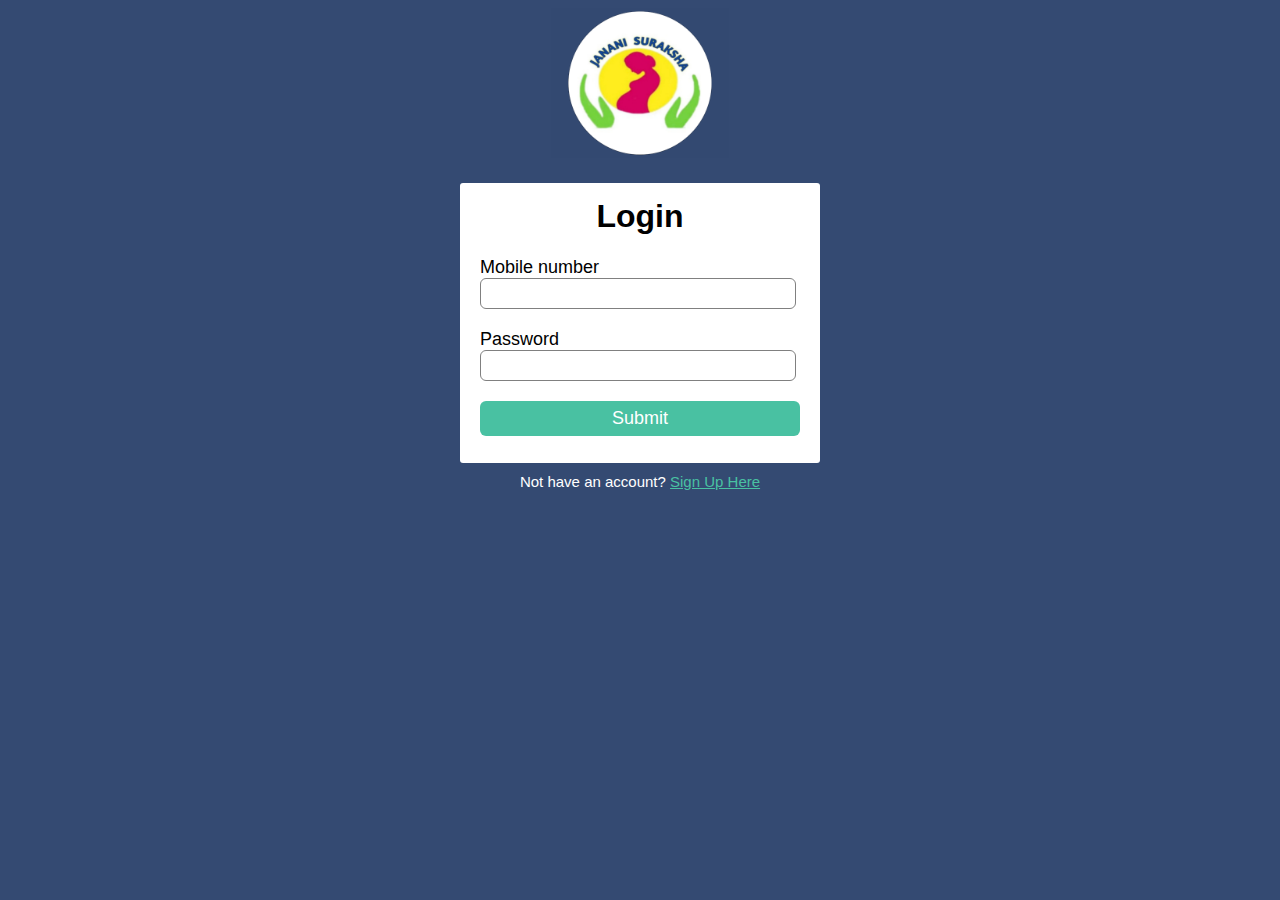
<file: index.html>
<!DOCTYPE html>
    <html lang="en">
      <head>
        <title>Login</title>
        <link rel="stylesheet" href="style.css" />
        <linkis.
          href="https://fonts.googleapis.com/css2?family=Roboto:wght@300&display=swap"
          rel="stylesheet"y=swap
        />
      </head>
      <body>
        <center><img src="women2.png" width="300px" height="150"></center>
        <div class="login-box">
          <h1>Login</h1>
          <form>
            <label>Mobile number</label>
            <input type="Mobile number" placeholder="" />
            <label>Password</label>
            <input type="password" placeholder="" />
            <input type="button" value="Submit" />
          </form>
        </div>
        <p class="para-2">
          Not have an account? <a href="signup.html">Sign Up Here</a>
        </p>
      </body>
    </html>
</file>
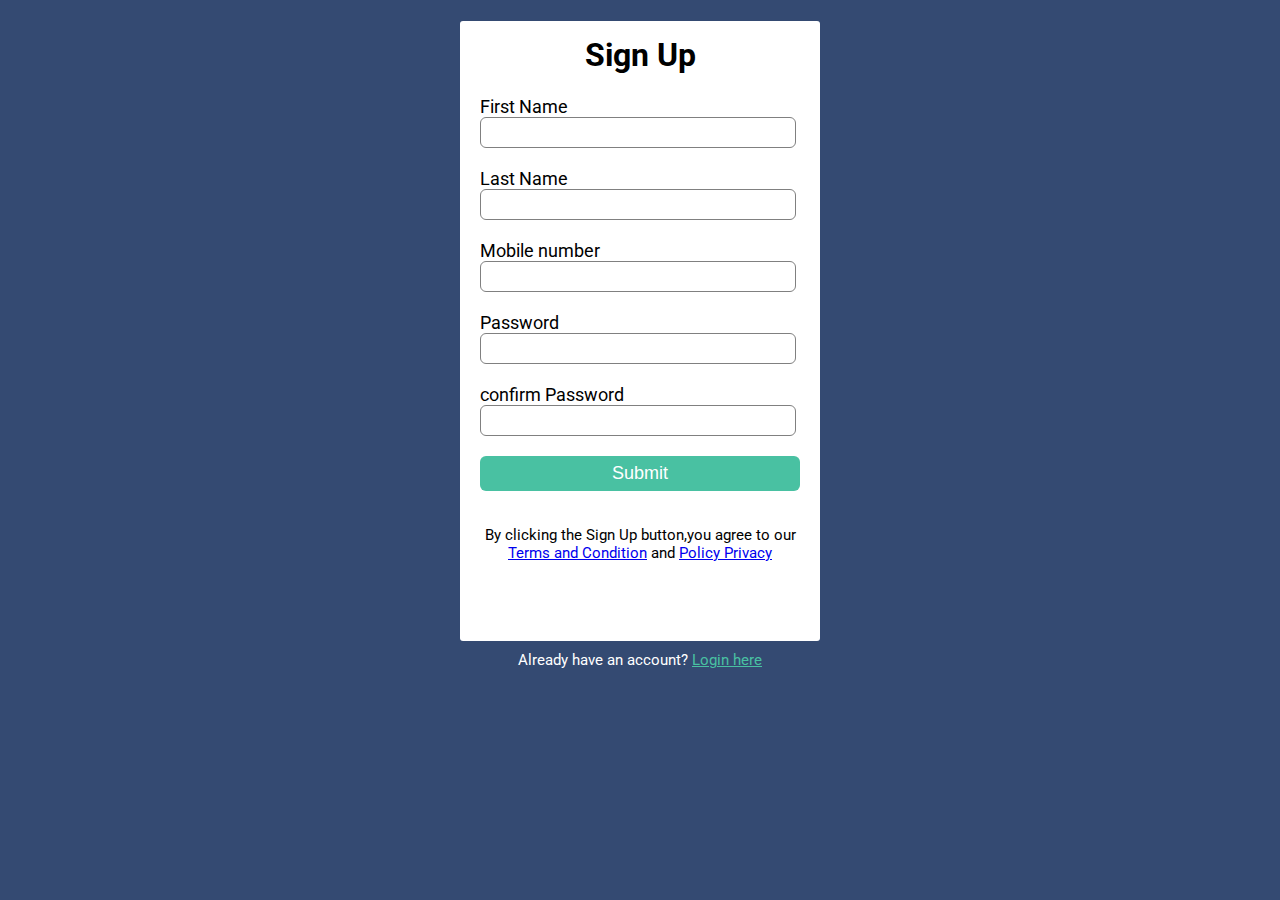
<file: signup.html>
<!DOCTYPE html>
    <html lang="en">
      <head>
        <title>Sign Up</title>
        <link rel="stylesheet" href="style.css">
        <link href="https://fonts.googleapis.com/css2?family=Roboto:wght@300&display=swap"
          rel="stylesheet">
      </head>
      <body>
        <div class="signup-box">
          <h1>Sign Up</h1>
          <form>
            <label>First Name</label>
            <input type="text" placeholder="">
            <label>Last Name</label>
            <input type="text" placeholder="">
            <label>Mobile number</label>
            <input type="Mobile number" placeholder="">
            <label>Password</label>
            <input type="password" placeholder="">
            <label>confirm Password</label>
            <input type="password" placeholder="">
            <input type="button" value="Submit">
          </form>
          <p>
            By clicking the Sign Up button,you agree to our <br>
            <a href="#">Terms and Condition</a> and <a href="#">Policy Privacy</a>
          </p>
        </div>
        <p class="para-2"> Already have an account? <a href="https://viswas21.github.io/">Login here</a></p>
      </body>
    </html>
</file>
<file: style.css>
body {
    background-color: #344a72;
    font-family: "Roboto", sans-serif;
  }
  
  .signup-box {
    width: 360px;
    height: 620px;
    margin: auto;
    background-color: white;
    border-radius: 3px;
  }
  .login-box {
    width: 360px;
    height: 280px;
    margin: auto;
    border-radius: 3px;
    background-color: white;
  }

  h1 {
       text-align: center;
       padding-top: 15px;
  }
  
  h4 {
    text-align: center;
  }
  
  form {
    width: 300px;
    margin-left: 20px;
  }
  
  form label {
    display: flex;
    margin-top: 20px;
    font-size: 18px;
  }
  
  form input {
    width: 100%;
    padding: 7px;
    border: none;
    border: 1px solid gray;
    border-radius: 6px;
    outline: none;
  }
  input[type="button"] {
    width: 320px;
    height: 35px;
    margin-top: 20px;
    border: none;
    background-color: #49c1a2;
    color: white;
    font-size: 18px;
  }
  p {
    text-align: center;
    padding-top: 20px;
    font-size: 15px;
  }
  .para-2 {
    text-align: center;
    color: white;
    font-size: 15px;
    margin-top: -10px;
  }
  .para-2 a {
    color: #49c1a2;
  }
</file>
